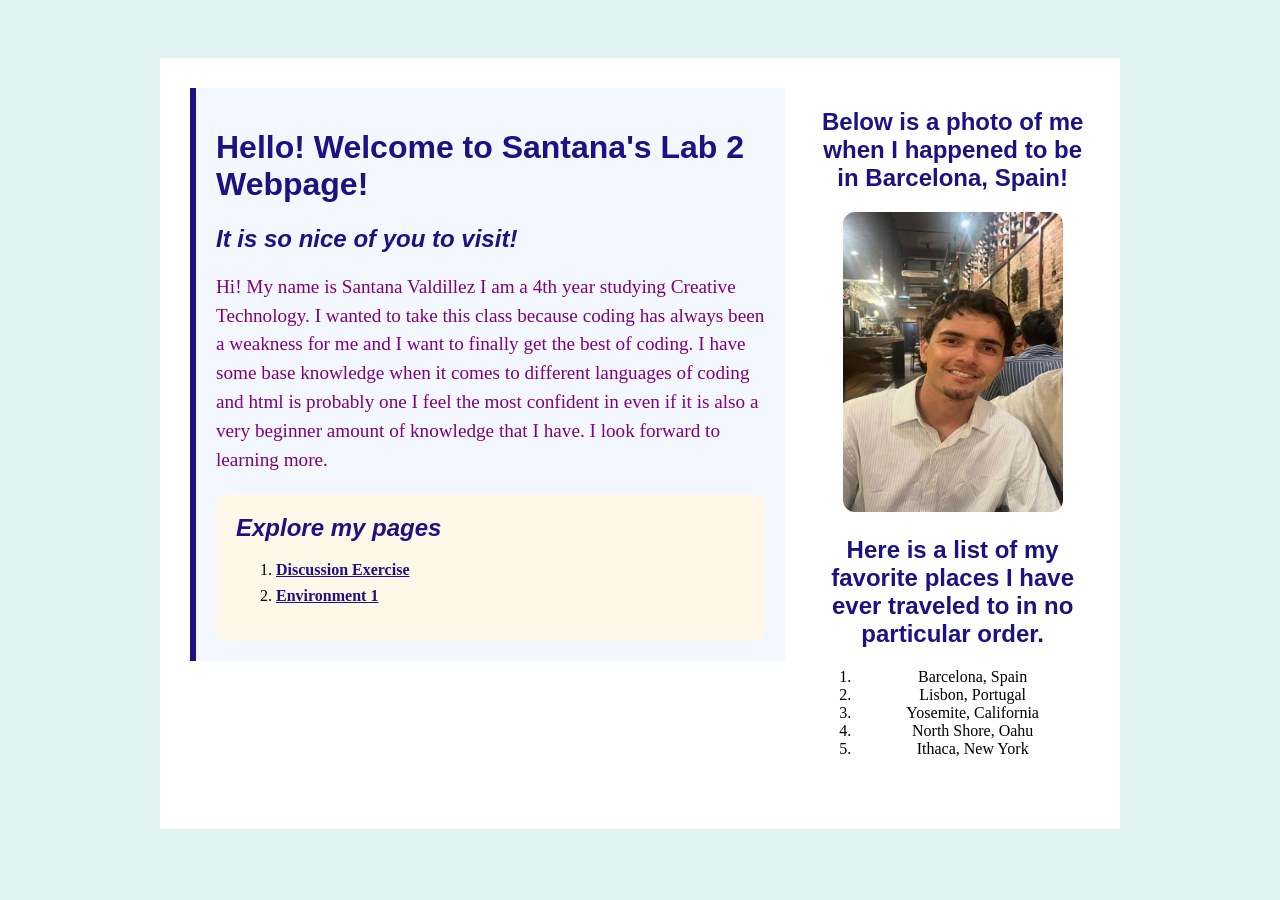
<file: exercises/index.html>
<!doctype html>
<html lang="en">
    <head>
        <meta charset="utf-8">
        <title>my wonderful webpage</title>
        <link href="site.css" rel="stylesheet" type="text/css">
    </head>
    
    <body>
        <div id="page">
            
            <div class="top-section">
                <div id="introduction">
                    <h1>Hello! Welcome to Santana's Lab 2 Webpage!</h1>
                    <h2>It is so nice of you to visit!</h2>

                    <p> Hi! My name is Santana Valdillez I am a 4th year studying Creative Technology. I wanted to take this class because coding has always been a weakness for me and I want to finally get the best of coding. I have some base knowledge when it comes to different languages of coding and html is probably one I feel the most confident in even if it is also a very beginner amount of knowledge that I have. I look forward to learning more. </p>
                    
                    <div class="navigation">
                        <h2>Explore my pages</h2>
                            <ol>
                             <li><a href="file:///Users/santanavaldillez/Documents/GitHub/art101newer/exercises/dis03.html">Discussion Exercise</a></li>
                             <li><a href="https://2antana.github.io/art101newer/environ/env01.html">Environment 1</a></li>
                            </ol>
                    </div>
                </div>
            
                <div class="profile">
                    <h2>Below is a photo of me when I happened to be in Barcelona, Spain!</h2>
                    <img src="spain.png" width="200" height="300">

                    <h2>Here is a list of my favorite places I have ever traveled to in no particular order. </h2>
                    <ol>
                    <li>Barcelona, Spain</li>
                    <li>Lisbon, Portugal</li>         
                    <li>Yosemite, California</li>
                    <li>North Shore, Oahu</li>
                    <li>Ithaca, New York</li>
                    </ol>
                </div>

            </div>    
        </div>
    </body>
</html>
</file>
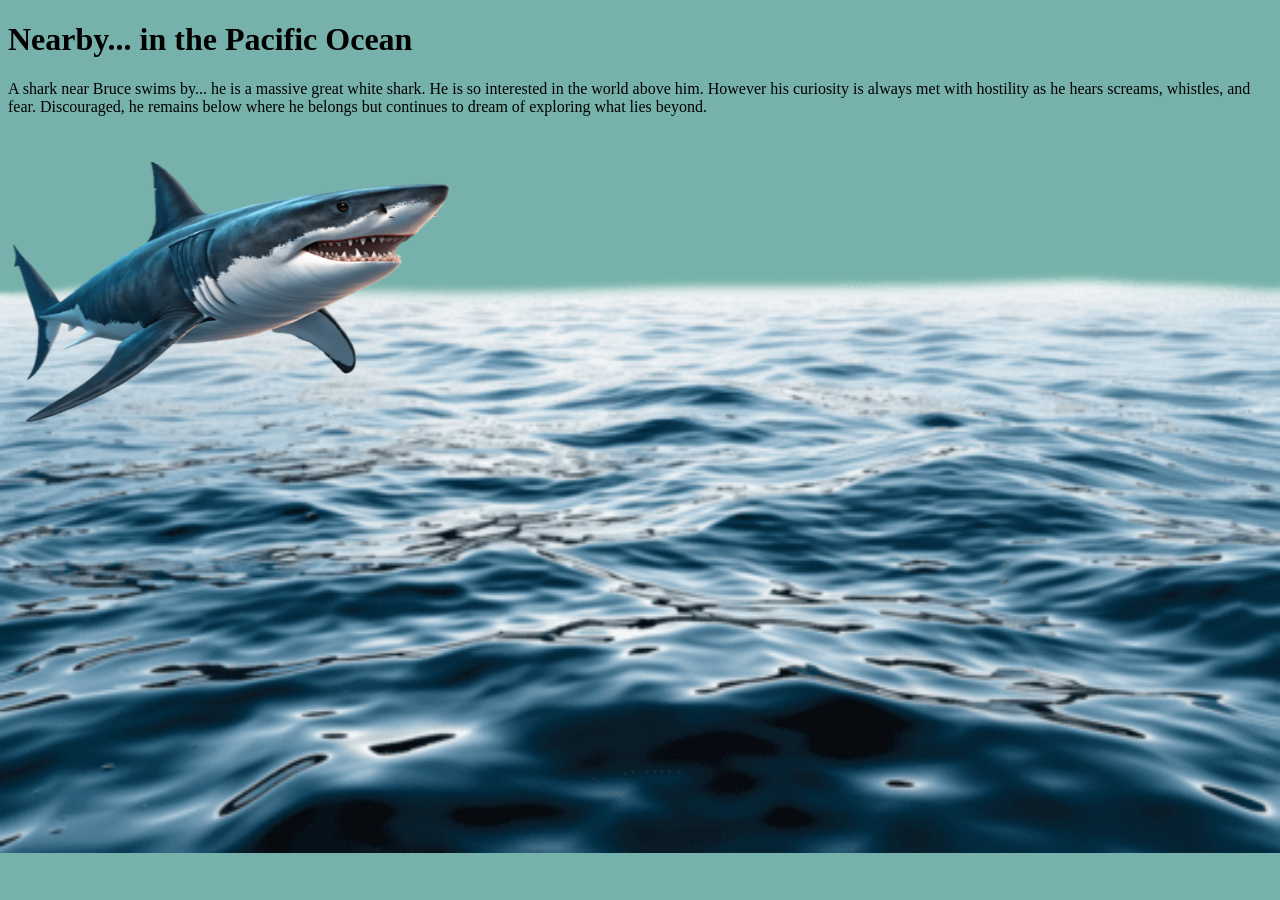
<file: environ/env01.html>
<!doctype html>
<html lang="en">
    <head>
        <meta charset="utf-8">
        <title>Environment 01</title>
        <link href="env.css" rel="stylesheet" type="text/css">
    </head>
    <body> 
        <h1> Nearby... in the Pacific Ocean</h1>
        <p> A shark near Bruce swims by... he is a massive great white shark. He is so interested in the world above him. However his curiosity is always met with hostility as he hears screams, whistles, and fear. Discouraged, he remains below where he belongs but continues to dream of exploring what lies beyond. </p>
        <img src="shark.png" width="450" height="300">

    </body>
</html>
</file>
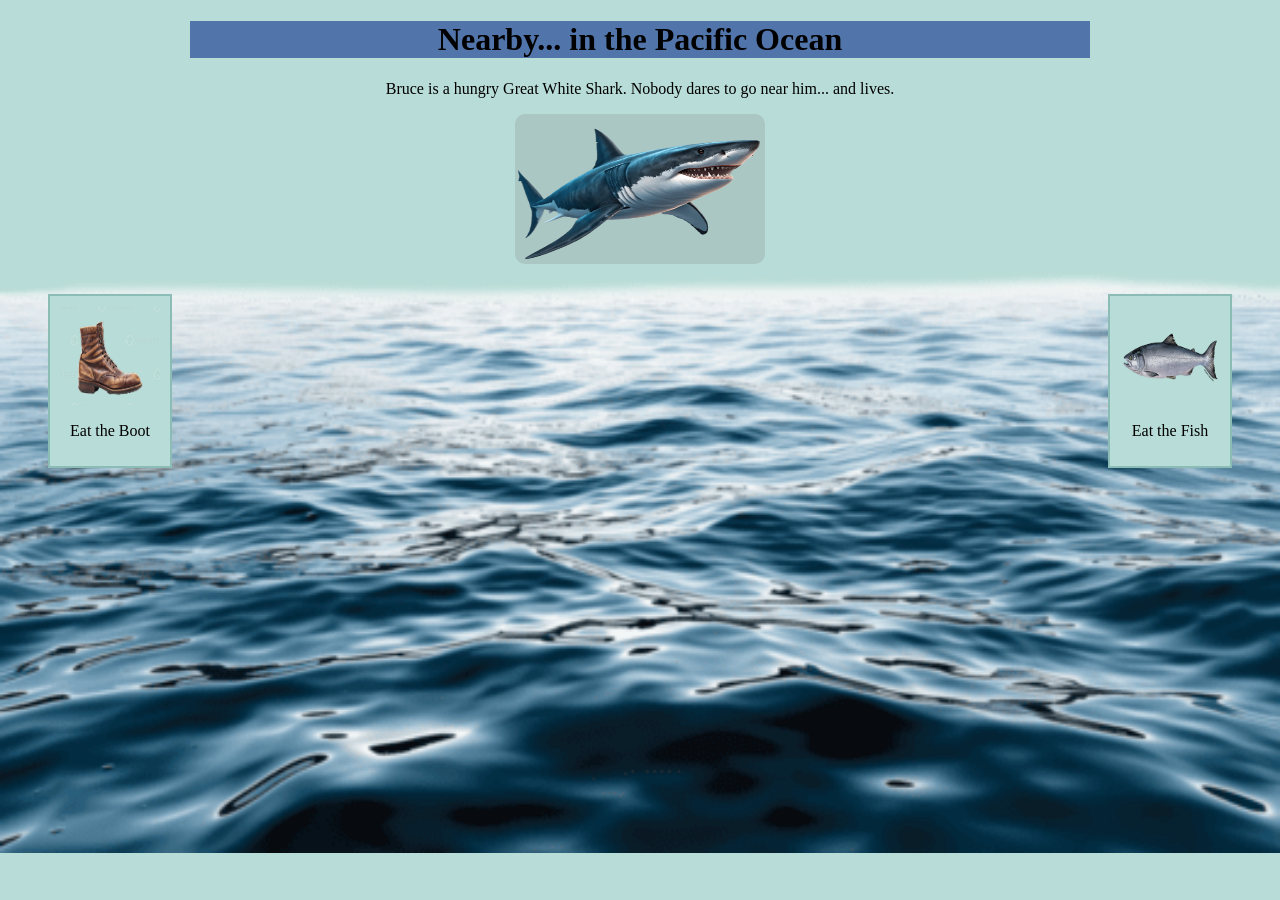
<file: environ/env02.html>
<!doctype html>
<html lang="en">
    <head>
        <meta charset="utf-8">
        <title>Environment 01</title>
        <link href="env02.css" rel="stylesheet" type="text/css">
    </head>
    <body> 
        <div id = "head">
            <h1> Nearby... in the Pacific Ocean</h1>
        </div>   
        <div id = "intro">
            <p>Bruce is a hungry Great White Shark. Nobody dares to go near him... and lives.</p>
        </div>
        <div id="shark-container">
            <img id="shark" src="shark.png" width="250" height="150">
        </div>
       
        <div id="food-options">

            <div class="food">
                <img src="boot.png" width="100" height="100">
                <p>Eat the Boot</p>
            </div>

             <div class="food">
                <img src="fish.png" width="100" height="100">
                <p>Eat the Fish</p>
            </div>

        </div>
    </body>
</html>
</file>
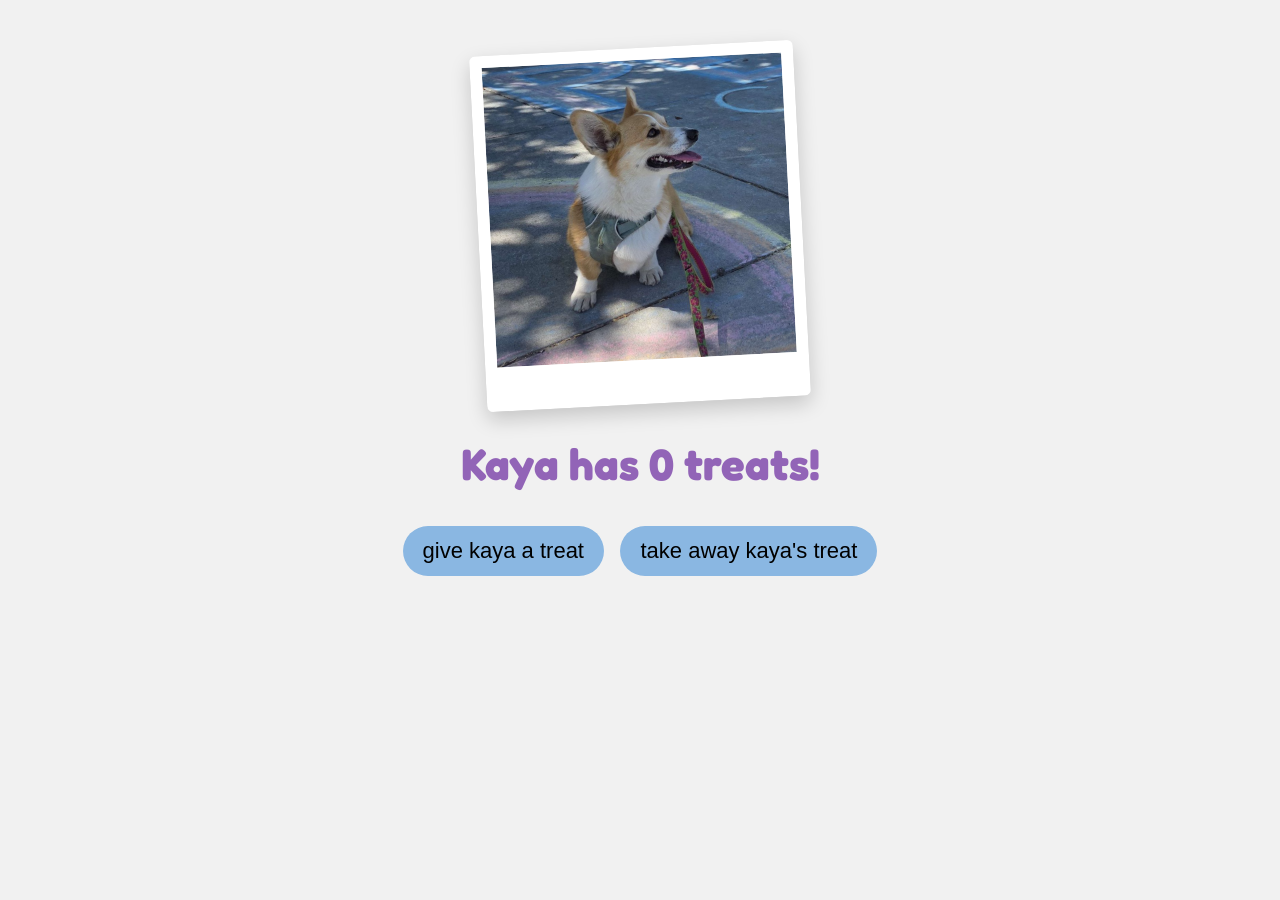
<file: exercises/dis03.html>
<!DOCTYPE html>
<html lang="en">
<head>
    <meta charset="UTF-8">
    <title>Give Kaya a treat!</title>
    <!-- DONE for you: this loads the "Fredoka" font from Google Fonts -->
    <link rel="preconnect" href="https://fonts.googleapis.com">
    <link href="https://fonts.googleapis.com/css2?family=Fredoka:wght@600&display=swap" rel="stylesheet">
    <link href="dis03.css" rel="stylesheet" type="text/css">

    <!-- TODO 1: connect dis03.css to this page -->


    <!-- this line loads jQuery. don't delete it! -->
    <script src="https://code.jquery.com/jquery-3.7.1.min.js"></script>
    
    <script src="dis03.js" DEFER></script>
    <!-- TODO 2: connect dis03.js here, AFTER jQuery (don't forget defer!) -->

</head>
<body>

    <img id="kaya-photo" src="images/kaya.png" alt="Kaya the corgi sitting on a sidewalk">
    <h1 id="treat-count">Kaya has 0 treats!</h1>

    <button id="give-button">give kaya a treat</button>
    <button id="take-button">take away kaya's treat</button>
 


</body>
</html>
</file>
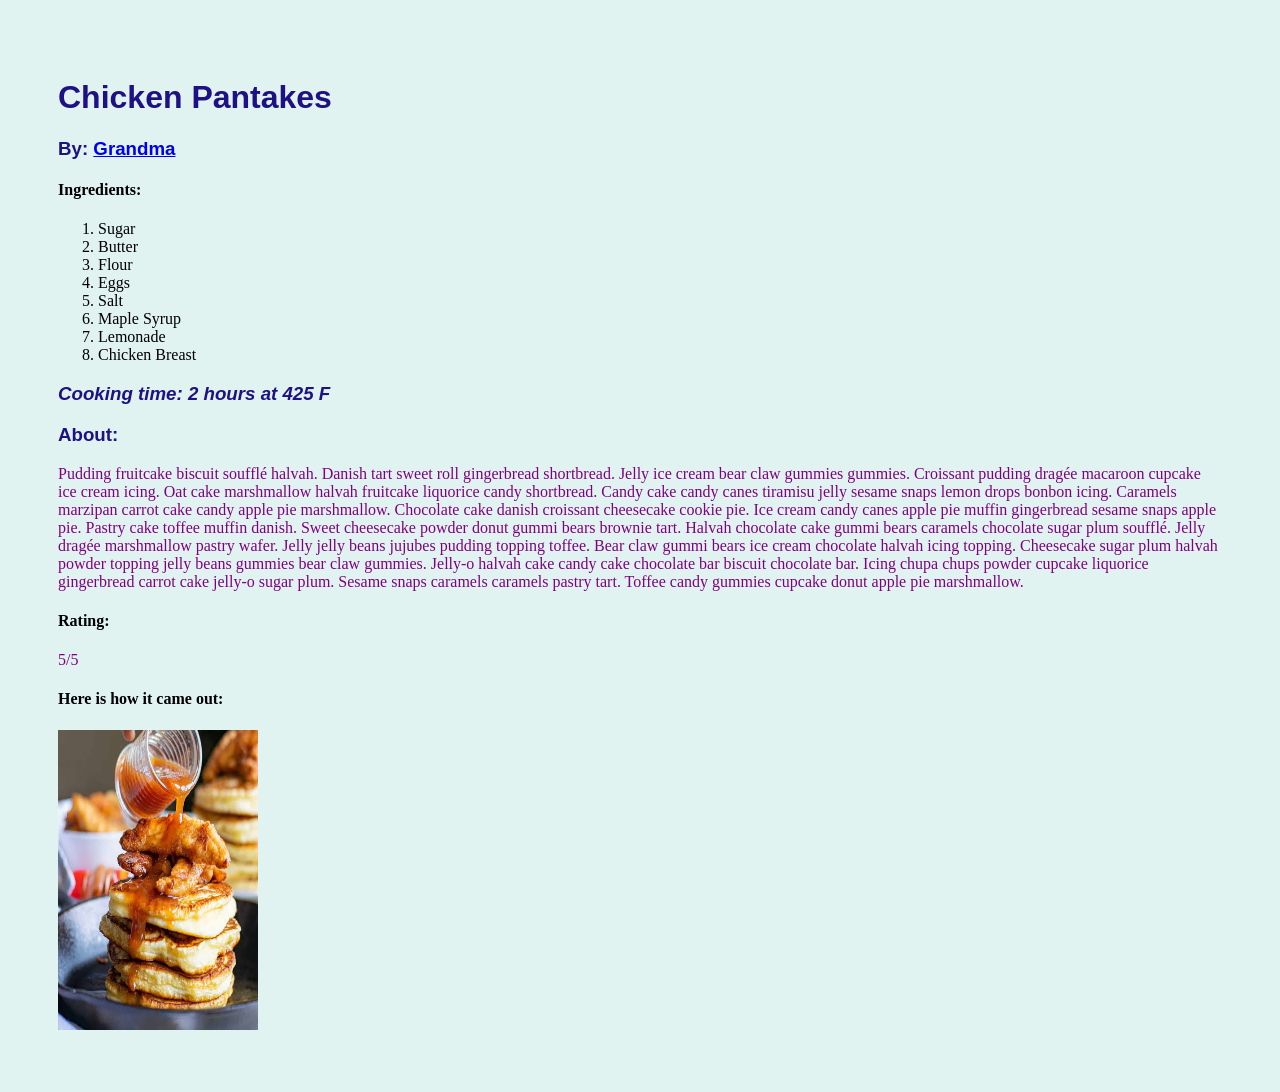
<file: exercises/recipes/pancakes.html>
<!doctype html>
<html lang="en">
    <head>
        <meta charset="utf-8">
        <title>my wonderful webpage</title>
        <link href="pancakes.css" rel="stylesheet" type="text/css">
    </head>
    
    <body>
        

        <h1>Chicken Pantakes</h1>

        <h3><em></em>By: <a href="https://en.wikipedia.org/wiki/Grandparent">Grandma</a></em></h3>

        <h4>Ingredients:</h4>
        <ol>
        <li>Sugar</li>
        <li>Butter</li>
        <li>Flour</li>
        <li>Eggs</li>
        <li>Salt</li>
        <li>Maple Syrup</li>
        <li>Lemonade</li>
        <li>Chicken Breast</li>
        </ol>
    
        <h3><em>Cooking time: 2 hours at 425 F</em></h3>

        <h3>About:</h3>
        <p>Pudding fruitcake biscuit soufflé halvah. Danish tart sweet roll gingerbread shortbread. Jelly ice cream bear claw gummies gummies. 
        Croissant pudding dragée macaroon cupcake ice cream icing. Oat cake marshmallow halvah fruitcake liquorice candy shortbread. 
        Candy cake candy canes tiramisu jelly sesame snaps lemon drops bonbon icing. Caramels marzipan carrot cake candy apple pie marshmallow. 
        Chocolate cake danish croissant cheesecake cookie pie. Ice cream candy canes apple pie muffin gingerbread sesame snaps apple pie. 
        Pastry cake toffee muffin danish. Sweet cheesecake powder donut gummi bears brownie tart. Halvah chocolate cake gummi bears caramels chocolate sugar plum soufflé. 
        Jelly dragée marshmallow pastry wafer. Jelly jelly beans jujubes pudding topping toffee.
        Bear claw gummi bears ice cream chocolate halvah icing topping. Cheesecake sugar plum halvah powder topping jelly beans gummies bear claw gummies. 
        Jelly-o halvah cake candy cake chocolate bar biscuit chocolate bar. Icing chupa chups powder cupcake liquorice gingerbread carrot cake jelly-o sugar plum. 
        Sesame snaps caramels caramels pastry tart. Toffee candy gummies cupcake donut apple pie marshmallow.</p>

        <h4>Rating:</h4>
        <p>5/5</p>

        <h4>Here is how it came out:</h4>
        <img src="bp.jpg" width="1000" height="300">
    </body>
</html>
</file>
<file: exercises/site.css>
p {color: purple}
body {
    background: #e1f3f1;
    padding: 50px;
}

h1,
h2,
h3 {
    color: #1d1184;
    font-family: sans-serif;
}

img {
    width: 200px;
}

#page {
    max-width: 900px;
    margin: 0 auto 0 auto;
    background: white;
    padding: 30px;
}

.top-section {
    display: flex;
    gap: 30px;
    align-items: flex-start;
    margin: 0 0 25px 0;
}

#introduction {
    background: #f3f7ff;
    padding: 20px;
    border-left: 6px solid #1d1184;
    flex: 2;
}

#introduction h2 {
    font-style: italic;
    margin-top: 0;
}

#introduction p {
    font-size: 120%;
    line-height: 1.5;
}
.profile {
    text-align: center;
    flex: 1;
}

.profile img {
    width: 220px;
    border-radius: 12px;
}

.profile p {
    font-size: 90%;
}
.navigation {
    background: #fff7e8;
    padding: 20px;
    border-radius: 12px;
}

.navigation h2 {
    margin-top: 0;
}

.navigation li {
    margin-bottom: 8px;
}

.navigation a {
    color: #1d1184;
    font-weight: bold;
}
</file>
<file: environ/env.css>
body {
    background: #76b2ab;
    background-image: url("back.png");
    background-repeat: no-repeat;
    background-size: cover;
}
</file>
<file: environ/env02.css>
body {
    background: #b8dcd7;
    background-image: url("back.png");
    background-repeat: no-repeat;
    background-size: cover;
}
#head {
    max-width: 900px;
    margin: 0 auto 0 auto;
    background: rgb(81, 117, 170);
    text-align: center;
}

#intro{
    text-align: center;
    background: #b8dcd7;
}

#shark-container {
    text-align: center;
}
#shark {
   display: block;
   margin-left: auto; 
   margin-right: auto;
   background: rgb(170, 199, 195);
   transition: background 0.3s ease;
   border-radius: 10px;
}

#shark:hover {
    background: white;
}
#food-options {
    display: flex;
    justify-content: space-between;
    align-items: center;
    margin-top: 30px;
    padding: 0 40px;
}

.food {
    text-align: center;
    background: rgba(184, 220, 215);
    border: 2px solid #8bbdb6;
    padding: 10px;
    cursor: pointer;
    
}

.food:hover {
    background: white;
    transform: rotate(-4deg);
}

.food img {
    display: block;
    margin: 0 auto;
}
</file>
<file: exercises/dis03.css>
/* DONE for you */
body {
    background: #f1f1f1;
    font-family: "Trebuchet MS", sans-serif;
    color: #333333;
    text-align: center;
}

/* DONE for you: a little polaroid frame for Kaya */
#kaya-photo {
    width: 50%;
    max-width: 300px;
    background: #ffffff;
    padding: 12px 12px 44px;
    border-radius: 6px;
    box-shadow: 0 8px 20px rgba(0, 0, 0, 0.18);
    transform: rotate(-3deg);
    margin-top: 40px;
}

h1 {
    color: #9264b7;
    font-size: 44px;
    font-family: "Fredoka";
    /* TODO 3: DONE!
       (the font is already loaded in dis03.html; you just need the font-family property) */
}

/* DONE for you: this styles BOTH buttons */
button {
    background: #8ab7e2;
    color: #000000;
    font-family: "Trebuchet MS", sans-serif;
    font-size: 22px;
    padding: 12px 20px;
    border: none;
    border-radius: 999px;
    margin: 6px;
    cursor: pointer;
    transition: all 0.2s;
}

/* TODO 4: when you hover over a button, make it:
   background #ff8fab, text color #ffffff, and tilt it with  transform: rotate(-4deg);
   (hint: you need a selector with a colon in it) */
 button:hover{
    background: #ff8fab;
    color: #ffffff;
    transform: rotate(-4deg);

}
</file>
<file: exercises/recipes/pancakes.css>
p {color: purple}
body {
    background: #e1f3f1;
    padding: 50px;
}

h1,
h2,
h3 {
    color: #1d1184;
    font-family: sans-serif;
}

img {
    width: 200px;
}
</file>
